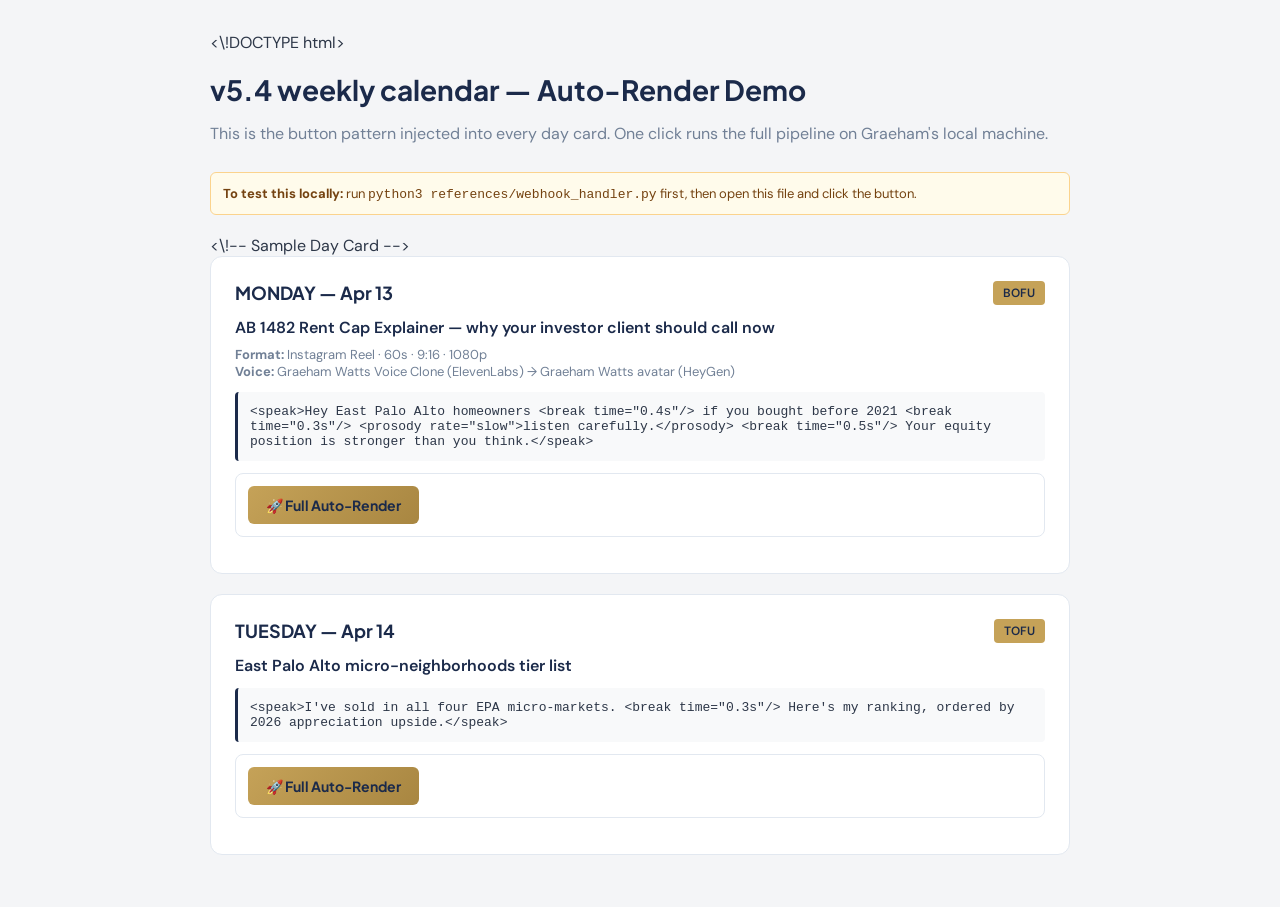
<file: skills/heygen-elevenlabs-renderer/references/demo_calendar_with_button.html>
<\!DOCTYPE html>
<html lang="en">
<head>
<meta charset="UTF-8">
<title>v5.4 Auto-Render Demo</title>
<link href="https://fonts.googleapis.com/css2?family=DM+Sans:wght@400;500;600&family=Plus+Jakarta+Sans:wght@600;700&display=swap" rel="stylesheet">
<style>
:root{--bg:#f4f5f7;--card:#fff;--navy:#1B2A4A;--gold:#C5A258;--text:#2d3748;--muted:#718096}
body{font-family:"DM Sans",sans-serif;background:var(--bg);color:var(--text);margin:0;padding:32px;max-width:860px;margin:0 auto}
h1{font-family:"Plus Jakarta Sans",sans-serif;color:var(--navy);font-size:28px;margin-bottom:8px}
.sub{color:var(--muted);margin-bottom:28px}
.day-card{background:var(--card);border:1px solid #e2e8f0;border-radius:12px;padding:24px;margin-bottom:20px}
.day-header{display:flex;justify-content:space-between;align-items:center;margin-bottom:12px}
.day-title{font-family:"Plus Jakarta Sans",sans-serif;color:var(--navy);font-size:18px;font-weight:700}
.badge{background:var(--gold);color:var(--navy);padding:4px 10px;border-radius:4px;font-size:12px;font-weight:600}
.topic{font-weight:600;color:var(--navy);margin:8px 0}
.ssml-block{background:#f8f9fa;border-left:3px solid var(--navy);padding:12px;border-radius:4px;font-family:"SF Mono",Menlo,monospace;font-size:13px;white-space:pre-wrap;margin:12px 0}
.auto-render-block{display:flex;align-items:center;gap:12px;margin:12px 0;padding:12px;background:#fff;border:1px solid #e2e8f0;border-radius:8px}
.btn-auto-render{background:linear-gradient(135deg,#C5A258 0%,#a88641 100%);color:#1B2A4A;font-weight:700;font-family:"Plus Jakarta Sans",sans-serif;padding:10px 18px;border:0;border-radius:6px;cursor:pointer;font-size:14px;transition:transform .15s,box-shadow .15s}
.btn-auto-render:hover{transform:translateY(-1px);box-shadow:0 4px 12px rgba(197,162,88,.35)}
.btn-auto-render:disabled{opacity:.55;cursor:not-allowed;transform:none}
.render-status{font-family:"DM Sans",sans-serif;font-size:13px;color:#718096}
.render-status.ok{color:#2f855a}
.render-status.err{color:#c53030}
.render-video-link a{color:#1B2A4A;font-weight:600;text-decoration:underline}
.note{background:#fffbeb;border:1px solid #fbd38d;border-radius:6px;padding:12px;font-size:13px;color:#744210;margin-bottom:20px}
</style>
</head>
<body>
<h1>v5.4 weekly calendar — Auto-Render Demo</h1>
<p class="sub">This is the button pattern injected into every day card. One click runs the full pipeline on Graeham's local machine.</p>

<div class="note"><strong>To test this locally:</strong> run <code>python3 references/webhook_handler.py</code> first, then open this file and click the button.</div>

<\!-- Sample Day Card -->
<div class="day-card">
  <div class="day-header">
    <div class="day-title">MONDAY — Apr 13</div>
    <span class="badge">BOFU</span>
  </div>
  <div class="topic">AB 1482 Rent Cap Explainer — why your investor client should call now</div>

  <div style="color:var(--muted);font-size:13px;margin:8px 0">
    <strong>Format:</strong> Instagram Reel · 60s · 9:16 · 1080p<br>
    <strong>Voice:</strong> Graeham Watts Voice Clone (ElevenLabs) → Graeham Watts avatar (HeyGen)
  </div>

  <div class="ssml-block">&lt;speak&gt;Hey East Palo Alto homeowners &lt;break time="0.4s"/&gt; if you bought before 2021 &lt;break time="0.3s"/&gt; &lt;prosody rate="slow"&gt;listen carefully.&lt;/prosody&gt; &lt;break time="0.5s"/&gt; Your equity position is stronger than you think.&lt;/speak&gt;</div>

  <div class="auto-render-block" data-slug="ab1482-explainer-demo" data-script-path="C:/Users/Graeham Watts/Documents/scripts/ab1482.ssml.txt">
    <button class="btn-auto-render" onclick="triggerAutoRender(this)">🚀 Full Auto-Render</button>
    <span class="render-status" aria-live="polite"></span>
    <span class="render-video-link" style="display:none;"><a href="#" target="_blank" rel="noopener">▶︎ Open MP4</a></span>
  </div>
</div>

<div class="day-card">
  <div class="day-header">
    <div class="day-title">TUESDAY — Apr 14</div>
    <span class="badge">TOFU</span>
  </div>
  <div class="topic">East Palo Alto micro-neighborhoods tier list</div>
  <div class="ssml-block">&lt;speak&gt;I've sold in all four EPA micro-markets. &lt;break time="0.3s"/&gt; Here's my ranking, ordered by 2026 appreciation upside.&lt;/speak&gt;</div>
  <div class="auto-render-block" data-slug="epa-tier-list-demo" data-script-path="C:/Users/Graeham Watts/Documents/scripts/epa-tier.ssml.txt">
    <button class="btn-auto-render" onclick="triggerAutoRender(this)">🚀 Full Auto-Render</button>
    <span class="render-status" aria-live="polite"></span>
    <span class="render-video-link" style="display:none;"><a href="#" target="_blank" rel="noopener">▶︎ Open MP4</a></span>
  </div>
</div>

<script>
const WEBHOOK = "http://127.0.0.1:7788";

async function triggerAutoRender(btn){
  const block = btn.closest(".auto-render-block");
  const status = block.querySelector(".render-status");
  const linkEl = block.querySelector(".render-video-link");
  const slug   = block.dataset.slug;
  const script = block.dataset.scriptPath;

  btn.disabled = true;
  status.className = "render-status";
  status.textContent = "Queuing…";

  try {
    const r = await fetch(`${WEBHOOK}/render`, {
      method: "POST",
      headers: {"Content-Type": "application/json"},
      body: JSON.stringify({slug, script_path: script}),
    });
    if (\!r.ok) throw new Error(`HTTP ${r.status}`);
    const {job_id} = await r.json();
    status.textContent = "Queued · job " + job_id.slice(0,8);
    pollJob(job_id, status, linkEl, btn, slug);
  } catch (e) {
    status.className = "render-status err";
    status.textContent = "Failed: " + e.message + " (is webhook_handler.py running?)";
    btn.disabled = false;
  }
}

async function pollJob(jobId, status, linkEl, btn, slug){
  let elapsed = 0;
  const tick = async () => {
    try {
      const r = await fetch(`${WEBHOOK}/status/${jobId}`);
      const j = await r.json();
      if (j.status === "done") {
        status.className = "render-status ok";
        status.textContent = `Done in ${elapsed}s`;
        const a = linkEl.querySelector("a");
        a.href = `file:///C:/Users/Graeham%20Watts/AppData/Roaming/Claude/local-agent-mode-sessions/_latest/outputs/renders/${slug}.mp4`;
        linkEl.style.display = "inline";
        btn.disabled = false;
        return;
      }
      if (j.status === "failed") {
        status.className = "render-status err";
        status.textContent = "Render failed — check webhook terminal";
        btn.disabled = false;
        return;
      }
      status.textContent = `${j.status}… ${elapsed}s`;
      elapsed += 10;
      setTimeout(tick, 10000);
    } catch (e) {
      status.className = "render-status err";
      status.textContent = "Lost connection to webhook";
      btn.disabled = false;
    }
  };
  tick();
}
</script>
</body>
</html>
</file>
